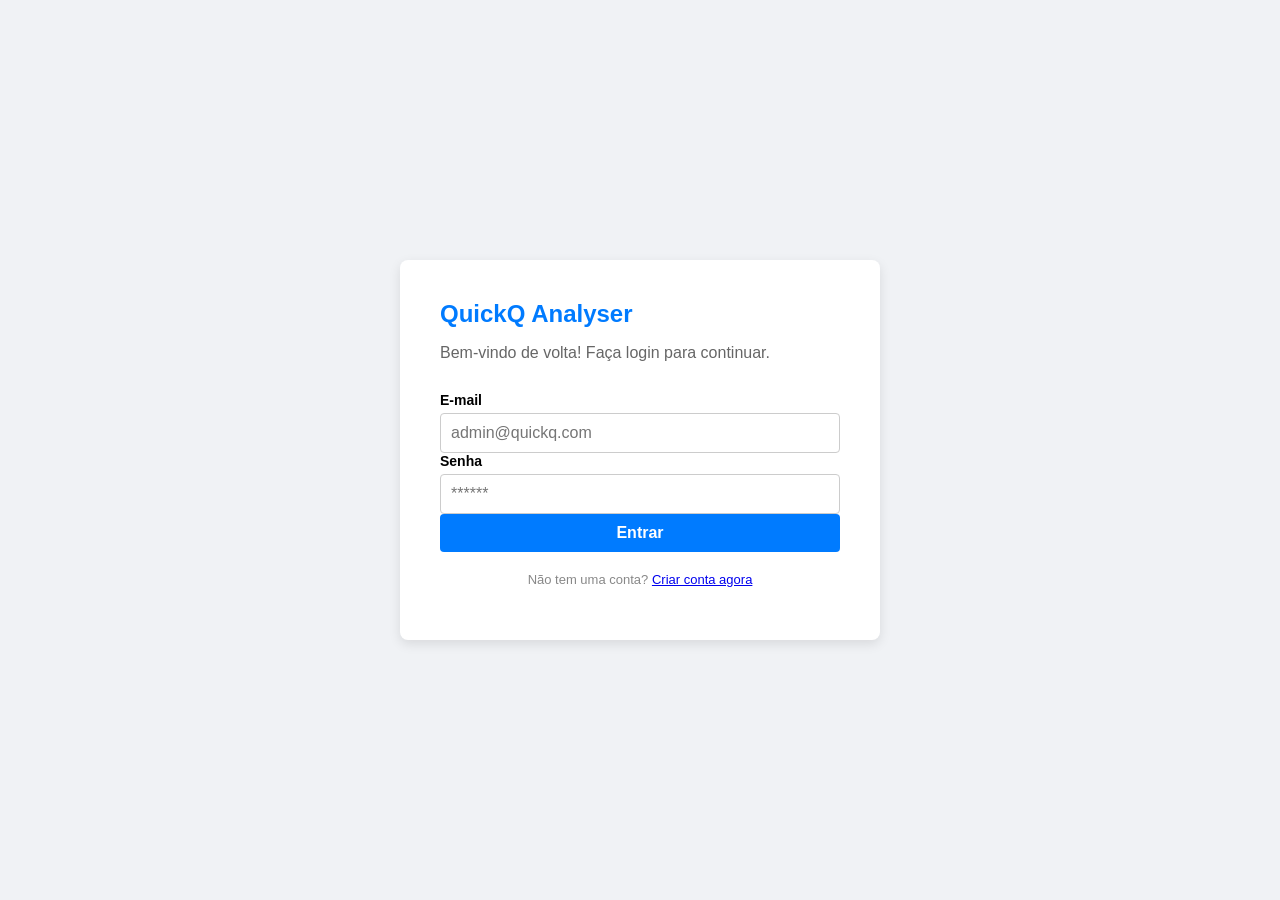
<file: src/main/resources/static/index.html>
<!DOCTYPE html>
<html lang="pt-br">
<head>
    <meta charset="UTF-8">
    <meta name="viewport" content="width=device-width, initial-scale=1.0">
    <title>Acesso - QuickQ Analyser</title>
    <link rel="stylesheet" href="style.css">
</head>
<body class="login-body">

    <!-- TELA DE LOGIN -->
    <div class="login-container" id="tela-login">
        <div class="login-header">
            <h1>QuickQ Analyser</h1>
            <p>Bem-vindo de volta! Faça login para continuar.</p>
        </div>
        
        <form id="login-form">
            <div class="form-group">
                <label for="login-email">E-mail</label>
                <input type="email" id="login-email" placeholder="admin@quickq.com" required>
            </div>
            
            <div class="form-group">
                <label for="login-senha">Senha</label>
                <input type="password" id="login-senha" placeholder="******" required>
            </div>
            
            <div id="msg-erro-login" class="error-message" style="display: none;"></div>

            <button type="submit" class="btn btn-primary btn-block">Entrar</button>
        </form>
        
        <div class="login-footer">
            <!-- AQUI ESTÁ O BOTÃO QUE FALTAVA -->
            <p>Não tem uma conta? <a href="#" id="btn-ir-cadastro">Criar conta agora</a></p>
        </div>
    </div>

    <!-- TELA DE CADASTRO (Escondida por padrão) -->
    <div class="login-container" id="tela-cadastro" style="display: none;">
        <div class="login-header">
            <h1>Criar Conta</h1>
            <p>Preencha os dados para acessar o sistema.</p>
        </div>
        
        <form id="cadastro-form">
            <div class="form-group">
                <label for="cad-nome">Nome Completo</label>
                <input type="text" id="cad-nome" required>
            </div>

            <div class="form-group">
                <label for="cad-email">E-mail</label>
                <input type="email" id="cad-email" required>
            </div>

            <div class="form-group">
                <label for="cad-perfil">Perfil</label>
                <select id="cad-perfil">
                    <option value="PACIENTE">Paciente</option>
                    <option value="MEDICO">Médico</option>
                    <option value="NEUROPSICOLOGO">Neuropsicólogo</option>
                    <option value="OPERADOR">Operador</option>
                </select>
            </div>
            
            <div class="form-group">
                <label for="cad-senha">Senha</label>
                <input type="password" id="cad-senha" required>
            </div>
            
            <div id="msg-erro-cadastro" class="error-message" style="display: none;"></div>

            <button type="submit" class="btn btn-success btn-block">Cadastrar</button>
        </form>
        
        <div class="login-footer">
            <p>Já tem uma conta? <a href="#" id="btn-ir-login">Fazer Login</a></p>
        </div>
    </div>

    <script src="login.js"></script>
</body>
</html>
</file>
<file: src/main/resources/static/style.css>
/* Remove margens e preenchimentos padrão do navegador */
body, html {
    margin: 0;
    padding: 0;
    font-family: 'Segoe UI', Tahoma, Geneva, Verdana, sans-serif; 
    height: 100%;
}

/* Organiza o container principal em duas colunas */
.container-principal {
    display: flex;
    min-height: 100vh; 
}

/* --- Estilos do Menu da Esquerda --- */
.menu-lateral {
    width: 250px; 
    background-color: #f4f4f4; 
    border-right: 1px solid #ddd; 
    padding: 20px;
    box-sizing: border-box; 
    position: relative; 
    display: flex;
    flex-direction: column;
}

.menu-lateral ul {
    list-style-type: none; 
    padding: 0;
    margin: 0;
    flex-grow: 1;
}

.menu-lateral li {
    padding: 15px 10px; 
    cursor: pointer; 
    border-bottom: 1px solid #eee; 
    transition: background-color 0.2s;
}

.menu-lateral li:hover {
    background-color: #e0e0e0; 
}

/* --- Estilos do Conteúdo da Direita --- */
.conteudo-principal {
    flex: 1; 
    padding: 40px; 
    box-sizing: border-box;
    overflow-y: auto; 
    height: 100vh;
}

/* --- Estilos das Abas (Tabs) --- */
.tab-menu {
    border-bottom: 2px solid #007bff; 
    margin-bottom: 20px;
}

.tab-button {
    padding: 10px 20px;
    border: none;
    background-color: #f0f0f0; 
    cursor: pointer;
    font-size: 16px;
    border-radius: 5px 5px 0 0; 
}

.tab-button.active {
    background-color: #007bff; 
    color: white; 
}

.tab-content {
    display: none; 
}

.tab-content.active {
    display: block;
}

/* --- Estilos dos Formulários --- */
.evaluation-form {
    display: flex;
    flex-direction: column; 
    gap: 15px; 
    max-width: 600px; 
}

.form-group {
    display: flex;
    flex-direction: column; 
    gap: 5px; 
}

.form-group label {
    font-weight: bold;
    font-size: 14px;
}

.form-group input,
.form-group select,
.form-group textarea {
    width: 100%; 
    padding: 10px;
    border: 1px solid #ccc;
    border-radius: 4px;
    font-size: 16px;
    box-sizing: border-box; 
}

.form-group textarea {
    resize: vertical; 
}

/* --- Estilos de Botões de Ação --- */
.btn {
    padding: 10px 15px;
    border: none;
    border-radius: 4px;
    cursor: pointer;
    font-size: 16px;
    font-weight: bold;
    transition: opacity 0.2s;
}
.btn:hover { opacity: 0.9; }

.btn-primary { background-color: #007bff; color: white; }
.btn-success { background-color: #28a745; color: white; }
.btn-warning { background-color: #ffc107; color: #212529; }
.btn-block { width: 100%; }

.button-group {
    display: flex;
    gap: 10px;
}

.report-box {
    background-color: #f8f9fa;
    border: 1px solid #e9ecef;
    border-radius: 4px;
    padding: 15px;
    min-height: 100px;
    margin-bottom: 15px;
}

hr {
    border: 0;
    border-top: 1px solid #ccc;
    margin: 25px 0;
}

/* --- Estilos da Tela de Consulta --- */
.consulta-container {
    display: flex;
    gap: 30px; 
}

.filtro-container {
    width: 300px; 
    border: 1px solid #ddd;
    border-radius: 5px;
    padding: 20px;
    background-color: #fcfcfc;
    flex-shrink: 0; 
}

.resultados-container { flex: 1; }

.browser-table {
    width: 100%;
    border-collapse: collapse;
    margin-bottom: 20px;
}

.browser-table th, .browser-table td {
    border: 1px solid #ddd;
    padding: 8px;
    text-align: left;
}

.browser-table th { background-color: #f4f4f4; }
.browser-table tbody tr:hover { background-color: #f0f7ff; cursor: pointer; }

.relatorio-viewer {
    border: 1px solid #ddd;
    border-radius: 5px;
    padding: 20px;
    background-color: #ffffff;
}

/* --- Botão de Tema e Logout --- */
.theme-toggle, .logout-btn {
    padding: 10px 15px;
    background-color: #e0e0e0;
    border: 1px solid #ccc;
    border-radius: 5px;
    cursor: pointer;
    font-size: 14px;
    text-align: center;
    margin-top: 10px;
}
.logout-btn {
    background-color: #ffcccc;
    border-color: #ffaaaa;
    color: #cc0000;
}

/* --- MODO NOTURNO --- */
body.dark-mode { background-color: #121212; color: #e0e0e0; }
body.dark-mode .menu-lateral { background-color: #1e1e1e; border-right: 1px solid #333; color: #e0e0e0; }
body.dark-mode .menu-lateral li { border-bottom: 1px solid #333; }
body.dark-mode .menu-lateral li:hover { background-color: #2a2a2a; }
body.dark-mode .theme-toggle { background-color: #333; border-color: #555; color: #e0e0e0; }
body.dark-mode .logout-btn { background-color: #4a2a2a; border-color: #663333; color: #ffaaaa; }
body.dark-mode .conteudo-principal { background-color: #121212; color: #e0e0e0; }
body.dark-mode .tab-button { background-color: #2a2a2a; color: #ccc; border: 1px solid #333; }
body.dark-mode .tab-button.active { background-color: #007bff; color: white; }
body.dark-mode .tab-menu { border-bottom: 2px solid #007bff; }
body.dark-mode input, body.dark-mode select, body.dark-mode textarea { background-color: #2c2c2c; color: #e0e0e0; border: 1px solid #555; }
body.dark-mode .browser-table th { background-color: #2a2a2a; }
body.dark-mode .browser-table th, body.dark-mode .browser-table td { border: 1px solid #444; }
body.dark-mode .browser-table tbody tr:hover { background-color: #3a3a3a; }
body.dark-mode .report-box, body.dark-mode .relatorio-viewer, body.dark-mode .filtro-container { background-color: #1e1e1e; border: 1px solid #333; }
body.dark-mode hr { border-top: 1px solid #444; }


/* --- TELA DE LOGIN --- */
.login-body {
    background-color: #f0f2f5;
    display: flex;
    align-items: center;
    justify-content: center;
    height: 100vh;
}
.login-container {
    background-color: white;
    padding: 40px;
    border-radius: 8px;
    box-shadow: 0 4px 12px rgba(0,0,0,0.1);
    width: 100%;
    max-width: 400px;
}
.login-header h1 { margin-top: 0; color: #007bff; font-size: 24px; }
.login-header p { color: #666; margin-bottom: 30px; }
.error-message {
    background-color: #f8d7da;
    color: #721c24;
    padding: 10px;
    border-radius: 4px;
    margin-bottom: 15px;
    font-size: 14px;
    text-align: center;
}
.login-footer { margin-top: 20px; text-align: center; font-size: 13px; color: #888; }
</file>
